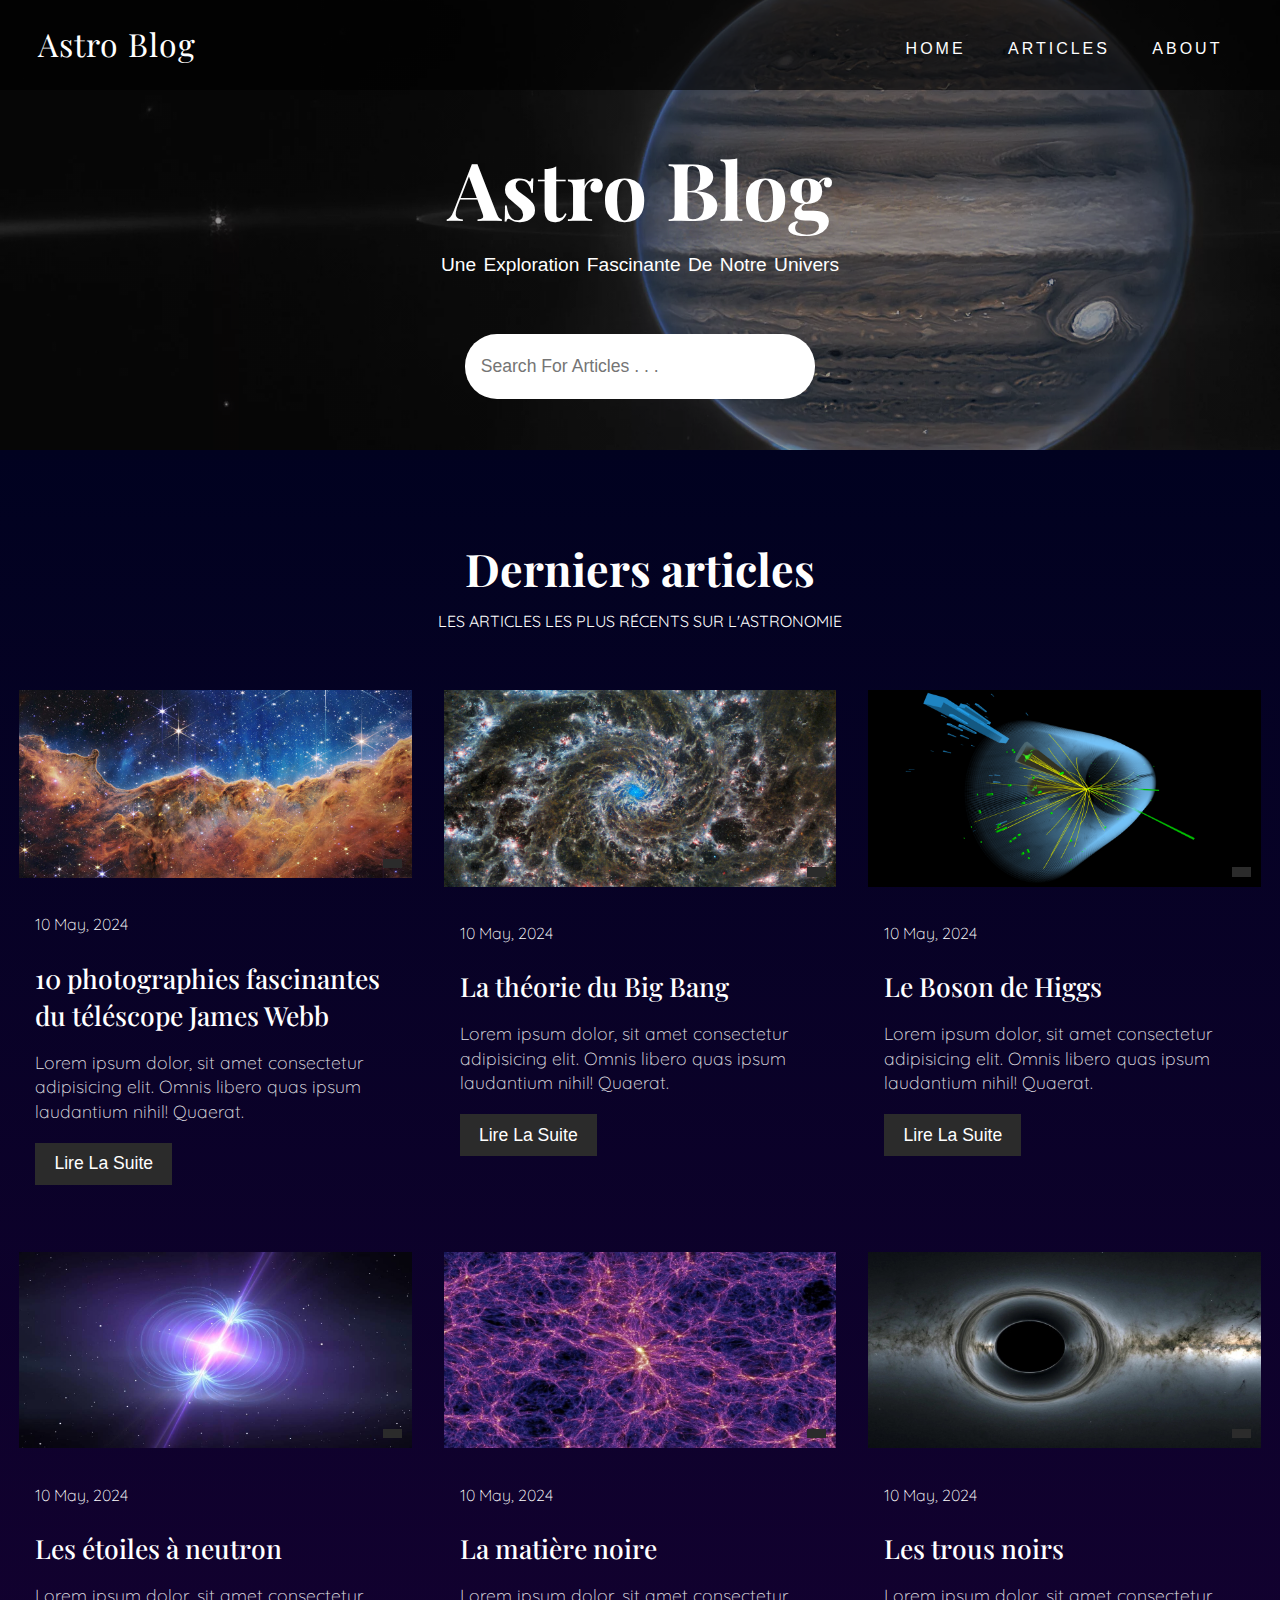
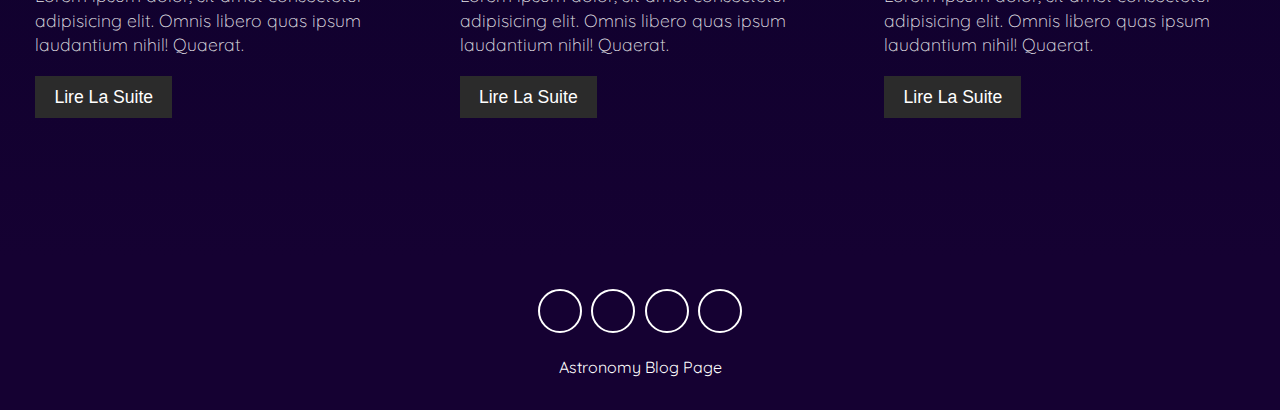
<file: quoicoubé/index.html>
<!DOCTYPE html>
<html>
  <head>
    <meta charset="utf-8">
    <meta http-equiv="X-UA-Compatible" content="IE=edge">
    <title>Art.Design Blog</title>
    <meta name="viewport" content="width=device-width, initial-scale=1">
    <!-- Font awesome icon -->
    <link rel="stylesheet" href="https://cdnjs.cloudflare.com/ajax/libs/font-awesome/5.15.1/css/all.min.css" integrity="sha512-+4zCK9k+qNFUR5X+cKL9EIR+ZOhtIloNl9GIKS57V1MyNsYpYcUrUeQc9vNfzsWfV28IaLL3i96P9sdNyeRssA==" crossorigin="anonymous" />
    <link rel="stylesheet" href="sussybé.css">
  </head>
  <body>

    <!-- header -->
    <header>
      <nav class = "navbar">
        <div class = "container">
          <a href = "index.html" class = "navbar-brand">Astro Blog</a>
          <div class = "navbar-nav">
            <a href = "">Home</a>
            <a href = "">Articles</a>
            <a href = "">About</a>
          </div>
        </div>
      </nav>
      <div class = "banner">
        <div class = "container">
          <h1 class = "banner-title">
            <span>Astro</span> Blog
          </h1>
          <p>une exploration fascinante de notre univers</p>
          <form>
            <input type = "text" class = "search-input" placeholder="search for articles . . .">
            <button type = "submit" class = "search-btn">
              <i class = "fas fa-search"></i>
            </button>
          </form>
        </div>
      </div>
    </header>
    <!-- end of header -->

    <!-- blog -->
    <section class = "blog" id = "blog">
      <div class = "container">
        <div class = "title">
          <h2>Derniers articles</h2>
          <p>Les articles les plus récents sur l'astronomie</p>
        </div>
        <div class = "blog-content">
          <!-- item -->
          <div class = "blog-item">
            <div class = "blog-img">
              <img src = "images/space_photo_orange_blue (2).jpg" alt = "">
              <span><i class = "far fa-heart"></i></span>
            </div>
            <div class = "blog-text">
              <span>10 May, 2024</span>
              <h2>10 photographies fascinantes du téléscope James Webb</h2>
              <p>Lorem ipsum dolor, sit amet consectetur adipisicing elit. Omnis libero quas ipsum laudantium nihil! Quaerat.</p>
              <a href = "Article_1.html">Lire La Suite</a>
            </div>
          </div>
          <!-- end of item -->
          <!-- item -->
          <div class = "blog-item">
            <div class = "blog-img">
              <img src = "images/phantom-galaxy.jpg (2).jpg" alt = "">
              <span><i class = "far fa-heart"></i></span>
            </div>
            <div class = "blog-text">
              <span>10 May, 2024</span>
              <h2>La théorie du Big Bang</h2>
              <p>Lorem ipsum dolor, sit amet consectetur adipisicing elit. Omnis libero quas ipsum laudantium nihil! Quaerat.</p>
              <a href = "Article_2.html">Lire La Suite</a>
            </div>
          </div>
          <!-- end of item -->
          <!-- item -->
          <div class = "blog-item">
            <div class = "blog-img">
              <img src = "images/Boson de Higgs (2).png" alt = "">
              <span><i class = "far fa-heart"></i></span>
            </div>
            <div class = "blog-text">
              <span>10 May, 2024</span>
              <h2>Le Boson de Higgs</h2>
              <p>Lorem ipsum dolor, sit amet consectetur adipisicing elit. Omnis libero quas ipsum laudantium nihil! Quaerat.</p>
              <a href = "Article_3.html">Lire La Suite</a>
            </div>
          </div>
          <!-- end of item -->
          <!-- item -->
          <div class = "blog-item">
            <div class = "blog-img">
              <img src = "images/étoile à neutron.jpg" alt = "">
              <span><i class = "far fa-heart"></i></span>
            </div>
            <div class = "blog-text">
              <span>10 May, 2024</span>
              <h2>Les étoiles à neutron</h2>
              <p>Lorem ipsum dolor, sit amet consectetur adipisicing elit. Omnis libero quas ipsum laudantium nihil! Quaerat.</p>
              <a href = "Article_4.html">Lire La Suite</a>
            </div>
          </div>
          <!-- end of item -->
          <!-- item -->
          <div class = "blog-item">
            <div class = "blog-img">
              <img src = "images/Matière noire (2).jpg" alt = "">
              <span><i class = "far fa-heart"></i></span>
            </div>
            <div class = "blog-text">
              <span>10 May, 2024</span>
              <h2>La matière noire</h2>
              <p>Lorem ipsum dolor, sit amet consectetur adipisicing elit. Omnis libero quas ipsum laudantium nihil! Quaerat.</p>
              <a href = "Article_5.html">Lire La Suite</a>
            </div>
          </div>
          <!-- end of item -->
          <!-- item -->
          <div class = "blog-item">
            <div class = "blog-img">
              <img src = "images/trou-noir (2).jpg" alt = "">
              <span><i class = "far fa-heart"></i></span>
            </div>
            <div class = "blog-text">
              <span>10 May, 2024</span>
              <h2>Les trous noirs</h2>
              <p>Lorem ipsum dolor, sit amet consectetur adipisicing elit. Omnis libero quas ipsum laudantium nihil! Quaerat.</p>
              <a href = "Article_6.html">Lire La Suite</a>
            </div>
          </div>
          <!-- end of item -->
        </div>
      </div>
    </section>
    <!-- end of blog -->

    <!-- footer -->
    <footer>
      <div class = "social-links">
        <a href = "#"><i class = "fab fa-facebook-f"></i></a>
        <a href = "#"><i class = "fab fa-twitter"></i></a>
        <a href = "#"><i class = "fab fa-instagram"></i></a>
        <a href = "#"><i class = "fab fa-pinterest"></i></a>
      </div>
      <span>Astronomy Blog Page</span>
    </footer>
    <!-- end of footer -->
    
    
  </body>
</html>
</file>
<file: quoicoubé/sussybé.css>
@import url('https://fonts.googleapis.com/css2?family=Playfair+Display:wght@500;600;700;800;900&family=Quicksand:wght@300;400;500;600;700&display=swap');

:root{
    --Playfair: 'Playfair Display', serif;
    --Quicksand: 'Quicksand', sans-serif;
    --Roboto: 'Roboto', sans-serif;
    --dark: #ffffff;
    --exDark: #2b2b2b;
}
*{
    padding: 0;
    margin: 0;
    font-family: var(--Quicksand);
}
body{
    line-height: 1.4;
    color: var(--dark);
}
img{
    width: 100%;
    display: block;
}
.container{
    max-width: 1320px;
    margin: 0 auto;
    padding: 0 1.2rem;
}

/* header */
header{
    min-height: 50vh;
    background: linear-gradient(rgba(0, 0, 0, 0.4), rgba(0, 0, 0, 0.4)), url(images/jwst-jupiter-rings.jpg.webp) center/cover no-repeat fixed;
    display: flex;
    flex-direction: column;
    justify-content: stretch;
}
.navbar{
    background: rgba(0, 0, 0, 0.6);
    padding: 1.2rem;
}
.navbar-brand{
    color: #ffffff;
    font-size: 2rem;
    display: block;
    text-align: center;
    text-decoration: none;
    font-family: var(--Playfair);
    letter-spacing: 1px;
}
.navbar-nav{
    padding: 0.8rem 0 0.2rem 0;
    text-align: center;
}
.navbar-nav a{
    text-transform: uppercase;
    font-family: var(--Roboto);
    letter-spacing: 1px;
    font-weight: 500;
    color: #ffffff;
    text-decoration: none;
    display: inline-block;
    padding: 0.4rem 0.1rem;
    letter-spacing: 3px;
    transition: opacity 0.5s ease;
}
.navbar-nav a:hover{
    opacity: 0.7;
}
.banner{
    flex: 1;
    display: flex;
    align-items: center;
    justify-content: center;
    text-align: center;
    color: #fff;
}
.banner-title{
    font-size: 3rem;
    font-family: var(--Playfair);
    line-height: 1.2;
    color: #ffffff;
}
.banner-title span{
    font-family: var(--Playfair);
    color: #ffffff;
}
.banner p{
    padding: 1rem 0 2rem 0;
    font-size: 1.2rem;
    text-transform: capitalize;
    font-family: var(--Roboto);
    font-weight: 300;
    word-spacing: 2px;
}
.banner form{
    background: #fff;
    border-radius: 2rem;
    padding: 0.6rem 1rem;
    display: flex;
    justify-content: space-between;
}
.search-input{
    font-family: var(--Roboto);
    font-size: 1.1rem;
    width: 100%;
    outline: 0;
    padding: 0.6rem 0;
    border: none;
}
.search-input::placeholder{
    text-transform: capitalize;
}
.search-btn{
    width: 40px;
    font-size: 1.1rem;
    color: var(--dark);
    border: none;
    background: transparent;
    outline: 0;
    cursor: pointer;
}



/* design */
.design{
    padding: 4.5rem 0;
}
.title{
    text-align: center;
    padding: 1rem 0;
}
.title h2{
    font-family: var(--Playfair);
    font-size: 2.8rem;
}
.title p{
    text-transform: uppercase;
    padding: 0.6rem 0;
}
.design-content{
    margin: 2rem 0;
}
.design-item{
    cursor: pointer;
    margin: 1.5rem 0;
}
.design-img{
    position: relative;
    overflow: hidden;
}
.design-img::after{
    position: absolute;
    content: "";
    top: 0;
    left: 0;
    width: 100%;
    height: 100%;
    background: rgba(255, 255, 255, 0.3);
}
.design-img img{
    transition:  all 0.5s ease;
}
.design-item:hover img{
    transform: scale(1.2);
}
.design-img span:first-of-type{
    position: absolute;
    z-index: 1;
    top: 10px;
    left: 10px;
    background: var(--exDark);
    color: #fff;
    padding: 0.25rem 1rem;
}
.design-img span:last-of-type{
    position: absolute;
    z-index: 1;
    bottom: 10px;
    right: 10px;
    color: #fff;
    font-weight: 700;
    font-size: 1.1rem;
}
.design-title{
    padding: 1rem;
    font-size: 1.2rem;
    text-align: center;
    width: 70%;
    margin: 0 auto;
}
.design-title a{
    color: var(--dark);
    text-decoration: none;
    text-transform: capitalize;
    font-family: var(--Playfair);
}

/* blog */
.blog{
    background: linear-gradient(#010220, #150132);
    padding: 4.5rem 0;
}
.blog-content{
    margin: 2rem 0;
}
.blog-img{
    position: relative;
}
.blog-img span{
    position: absolute;
    bottom: 10px;
    right: 10px;
    background: #2b2b2b;
    color: #ffffff;
    font-size: 1.4rem;
    padding: 0.3rem 0.6rem;
}
.blog-text{
    margin: 2.2rem 0;
    padding: 0 1rem;
}
.blog-text span{
    font-weight: 300;
    display: block;
    padding-bottom: 0.5rem;
}
.blog-text h2{
    font-family: var(--Playfair);
    padding: 1rem 0;
    font-size: 1.65rem;
    font-weight: 500;
}
.blog-text p{
    font-weight: 300;
    font-size: 1.1rem;
    opacity: 0.9;
    padding-bottom: 1.2rem;
}
.blog-text a{
    font-family: var(--Roboto);
    font-size: 1.1rem;
    text-decoration: none;
    color: var(--dark);
    display: inline-block;
    background:#2b2b2b;
    color: #ffffff;
    padding: 0.55rem 1.2rem;
    transition: all 0.5s ease;
}
.blog-text a:hover{
    background: var(--exDark);
}

/* about */
.about{
    padding: 4.5rem 0;
}
.about-text{
    margin: 2rem 0;
}
.about-text > p{
    font-size: 1.1rem;
    padding: 0.6rem 0;
    opacity: 0.8;
}

/* footer */
footer{
    background:#150132;
    color: #ffffff;
    text-align: center;
    padding: 2rem 0;
}
.social-links{
    display: flex;
    justify-content: center;
    margin-bottom: 1.4rem;
}
.social-links a{
    border: 2px solid #fff;
    color: #fff;
    display: block;
    width: 40px;
    height: 40px;
    display: flex;
    justify-content: center;
    align-items: center;
    border-radius: 50%;
    text-decoration: none;
    margin: 0 0.3rem;
    transition: all 0.5s ease;
}

.social-links a:hover{
    background: #fff;
    color: var(--exDark);
}
.footer span{
    margin-top: 1rem;
    display: block;
    font-family: var(--Playfair);
    letter-spacing: 2px;
}

/* Media Queries */
@media screen and (min-width: 540px){
    .navbar-nav a{
        padding-right: 1.2rem;
        padding-left: 1.2rem;
    }
    .banner-title{
        font-size: 5rem;
    }
    .banner form{
        margin-top: 1.4rem;
        width: 80%;
        margin-left: auto;
        margin-right: auto;
    }
}

@media screen and (min-width: 768px){
    .navbar .container{
        display: flex;
        align-items: center;
        justify-content: space-between;
    }
    .search-input{
        padding: 0.8rem 0;
    }
    .design-content{
        display: grid;
        grid-template-columns: repeat(2, 1fr);
        gap: 2rem;
    }
    .design-item{
        margin: 0;
    }
    .blog-content{
        display: grid;
        grid-template-columns: repeat(2, 1fr);
        gap: 2rem;
    }
}

@media screen and (min-width: 992px){
    .blog-content{
        grid-template-columns: repeat(3, 1fr);
    }
    .about-content{
        display: grid;
        grid-template-columns: repeat(2, 1fr);
        column-gap: 3rem;
        align-items: center;
    }
}

@media screen and (min-width: 1200px){
    .design-content{
        grid-template-columns: repeat(3, 1fr);
    }
}
</file>
